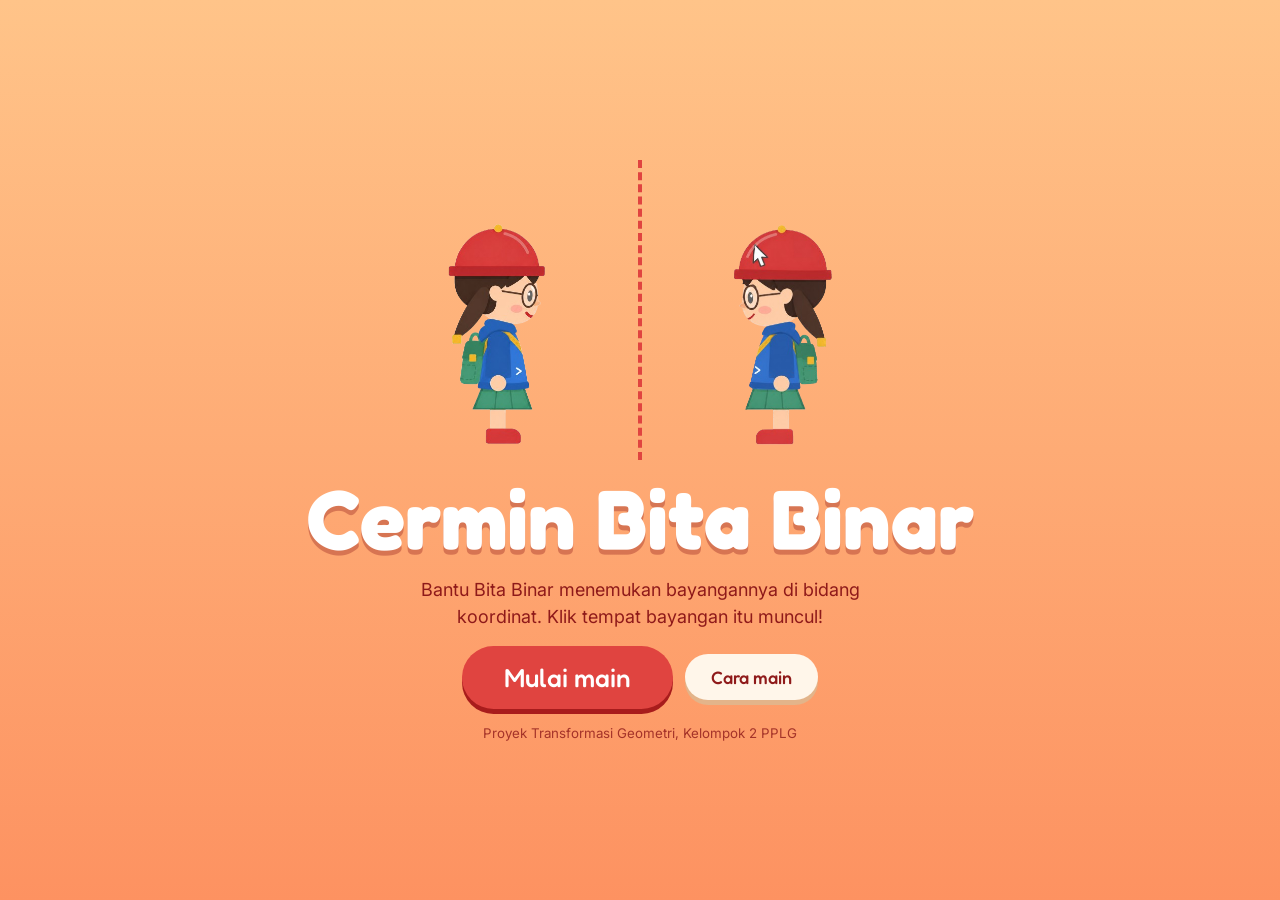
<file: index.html>
<!DOCTYPE html>
<html lang="id">
<head>
<meta charset="UTF-8">
<meta name="viewport" content="width=device-width, initial-scale=1">
<title>Cermin Bita Binar - game refleksi</title>
<link rel="preconnect" href="https://fonts.googleapis.com">
<link href="https://fonts.googleapis.com/css2?family=Fredoka:wght@500;700&family=Inter:wght@400;600&display=swap" rel="stylesheet">
<link rel="stylesheet" href="style.css">
</head>
<body>
<main>
  <section id="start" class="screen on">
    <div class="demo" aria-hidden="true">
      <img src="assets/side_r.png" alt="">
      <i></i>
      <img src="assets/side_l.png" alt="">
    </div>
    <h1>Cermin Bita Binar</h1>
    <p>Bantu Bita Binar menemukan bayangannya di bidang koordinat. Klik tempat bayangan itu muncul!</p>
    <div class="btns"><button id="play" class="btn big">Mulai main</button><button id="how" class="btn ghost">Cara main</button></div>
    <small>Proyek Transformasi Geometri, Kelompok 2 PPLG</small>
  </section>

  <section id="map" class="screen">
    <h2>Pilih level</h2>
    <div id="levels"></div>
    <div class="btns"><button id="how2" class="btn ghost">Cara main</button><button id="toStart" class="btn ghost">Kembali</button></div>
  </section>

  <section id="game" class="screen">
    <div class="board"><canvas id="cv" width="840" height="672" aria-label="Bidang koordinat Kartesius"></canvas></div>
    <aside>
      <div class="hud"><b id="lvName"></b><span id="hearts"></span></div>
      <div class="hud"><div class="dots" id="dots"></div><span id="score"></span></div>
      <div class="talk">
        <img id="face" src="assets/standing.png" alt="Bita Binar">
        <div id="bubble" class="bubble"></div>
      </div>
      <p id="ask" class="ask"></p>
      <p id="pick" class="pick"></p>
      <div class="row">
        <button id="hint" class="btn ghost">Petunjuk (-20)</button>
        <button id="check" class="btn" disabled>Cek jawaban</button>
      </div>
      <button id="next" class="btn green" hidden>Lanjut</button>
      <button id="menu" class="btn ghost small">Pilih level</button>
    </aside>
  </section>
</main>

<div id="modal" hidden><div class="card" id="mc"></div></div>
<script src="game.js"></script>
</body>
</html>
</file>
<file: style.css>
:root{--red:#e04440;--blue:#3b79d1;--green:#4b9a7c;--yellow:#f0b120;--ink:#8f1a1a;--cream:#fde5cc}
*{box-sizing:border-box}
[hidden]{display:none!important}
body{margin:0;min-height:100vh;font-family:Inter,system-ui,sans-serif;color:var(--ink);background:linear-gradient(#ffc489,#fd9261) fixed}
h1,h2,.btn,.ask,.hud b{font-family:Fredoka,Inter,sans-serif}
.screen{display:none;min-height:100vh}
.screen.on{display:flex}

/* start */
#start,#map{flex-direction:column;align-items:center;justify-content:center;gap:16px;padding:24px;text-align:center}
#start p{max-width:480px;margin:0;font-size:18px;line-height:1.5}
#start small{opacity:.8}
.demo{display:flex;align-items:flex-end;gap:0}
.demo img{height:min(34vh,260px)}
.demo i{width:0;height:min(40vh,300px);border-left:4px dashed var(--red);margin:0 22px}
h1{margin:0;font-size:clamp(40px,8vw,84px);line-height:1;color:#fff;font-weight:700;text-shadow:0 5px 0 rgba(143,26,26,.35)}
h2{margin:0;font-size:36px;color:#fff;text-shadow:0 3px 0 rgba(143,26,26,.35)}

.btns{display:flex;gap:12px;flex-wrap:wrap;justify-content:center;align-items:center}
.btn{border:0;border-radius:999px;padding:12px 26px;font-size:18px;font-weight:500;color:#fff;background:var(--red);box-shadow:0 5px 0 #a81c1c;cursor:pointer;transition:transform .08s,box-shadow .08s}
.btn:active:not(:disabled){transform:translateY(4px);box-shadow:0 1px 0 #a81c1c}
.btn:disabled{opacity:.45;cursor:not-allowed}
.btn.ghost{background:#fff6ea;color:var(--ink);box-shadow:0 5px 0 #e3b48a}
.btn.green{background:var(--green);box-shadow:0 5px 0 #2f6e55}
.btn.big{font-size:26px;padding:16px 42px}
.btn.small{font-size:15px;padding:8px 18px}
button:focus-visible{outline:3px solid var(--blue);outline-offset:3px}

/* level map */
#levels{display:grid;grid-template-columns:repeat(auto-fit,minmax(190px,1fr));gap:16px;width:min(900px,100%)}
.lv{background:var(--cream);border-radius:22px;padding:18px;display:flex;flex-direction:column;gap:6px;align-items:center}
.lv b{font-family:Fredoka;font-size:20px}
.lv span{font-size:14px;min-height:36px}
.lv .st{font-size:26px;color:var(--yellow);letter-spacing:4px}
.lv.lock{opacity:.55}

/* game */
#game{gap:20px;padding:16px;max-width:1280px;margin:0 auto;align-items:flex-start}
.board{flex:1;min-width:0}
canvas{width:min(100%,calc((100dvh - 32px)*1.25));height:auto;display:block;margin:0 auto;border-radius:22px;border:6px solid var(--cream);box-shadow:0 10px 30px rgba(143,26,26,.25);touch-action:manipulation;cursor:crosshair}
aside{width:340px;flex:none;background:var(--cream);border-radius:22px;padding:18px;display:flex;flex-direction:column;gap:12px}
.hud{display:flex;justify-content:space-between;align-items:center;gap:8px}
.hud b{font-size:20px}
#hearts{color:var(--red);font-size:20px;letter-spacing:2px}
#score{font-weight:600}
.dots{display:flex;gap:6px}
.dots span{width:14px;height:14px;border-radius:50%;background:#f1c9a2}
.dots .ok{background:var(--green)}
.dots .bad{background:var(--red)}
.dots .cur{outline:3px solid var(--yellow)}
.talk{display:flex;align-items:flex-end;gap:10px}
.talk img{height:130px;flex:none}
.bubble{position:relative;background:#fff;border-radius:18px;padding:12px 14px;font-size:15px;line-height:1.45;flex:1}
.bubble::before{content:"";position:absolute;left:-8px;bottom:22px;border:8px solid transparent;border-left:0;border-right-color:#fff}
.bubble em{display:block;margin-top:6px;font-style:normal;font-weight:600;color:var(--blue)}
.ask{margin:0;font-size:22px;line-height:1.25}
.pick{margin:0;font-size:14px;min-height:20px}
.row{display:flex;gap:10px;justify-content:center;flex-wrap:wrap}
.row .btn{font-size:16px;padding:10px 18px}

/* modal */
#modal{position:fixed;inset:0;background:rgba(90,20,10,.55);display:flex;align-items:center;justify-content:center;padding:16px;z-index:9}
.card{max-height:92dvh;overflow:auto;background:var(--cream);border-radius:26px;padding:26px;max-width:460px;width:100%;text-align:center;display:flex;flex-direction:column;gap:12px;align-items:center;animation:pop .25s ease-out}
.card img{height:140px}
.card h3{margin:0;font-family:Fredoka;font-size:28px}
.card p{margin:0;line-height:1.5}
.formula{font-family:Fredoka;font-size:24px;background:#fff;border-radius:14px;padding:10px 16px}
.stars{font-size:44px;color:var(--yellow);letter-spacing:6px}
@keyframes pop{from{transform:scale(.85);opacity:0}}

@media (max-width:900px){
  #game.on{display:grid;grid-template-columns:minmax(0,1fr);align-content:start;align-items:start;gap:8px;padding:8px;min-height:0}
  aside{display:contents}
  .hud,.ask,.pick,.talk{background:var(--cream);border-radius:16px;padding:8px 14px}
  
  /* --- BAGIAN YANG DIUBAH --- */
  .hud{order:1;padding:6px 12px}
  .hud b,#hearts{font-size:17px}
  .ask{order:3;font-size:17px;padding:8px 12px}
  .talk{order:8;padding:8px 10px}
  .board{order:4;width:100%;flex:none}
  
  /* Teks "klik titik..." dipindah ke bawah papan (order 5) */
  .pick{order:5;padding:6px 14px;font-size:13px; text-align: center;} 
  
  .row{order:6}
  #next{order:7;width:100%}
  #menu{order:9;justify-self:center}
  /* ------------------------- */

  .talk img{height:70px}
  .bubble{font-size:13.5px;padding:10px 12px}
  canvas{width:100%;border-width:4px;border-radius:16px}
  #levels{grid-template-columns:1fr 1fr;gap:10px}
  .lv{padding:12px}.lv b{font-size:17px}
}
@media (max-width:480px){
  #start,#map{padding:16px;gap:12px}
  .demo img{height:min(24vh,170px)}.demo i{height:min(28vh,200px);margin:0 14px}
  #start p{font-size:16px}.btn.big{font-size:22px;padding:14px 32px}
  .card{padding:18px}.card img{height:100px}.card h3{font-size:24px}.formula{font-size:20px}
  h2{font-size:30px}
}
@media (prefers-reduced-motion:reduce){.card{animation:none}.btn{transition:none}}
</file>
